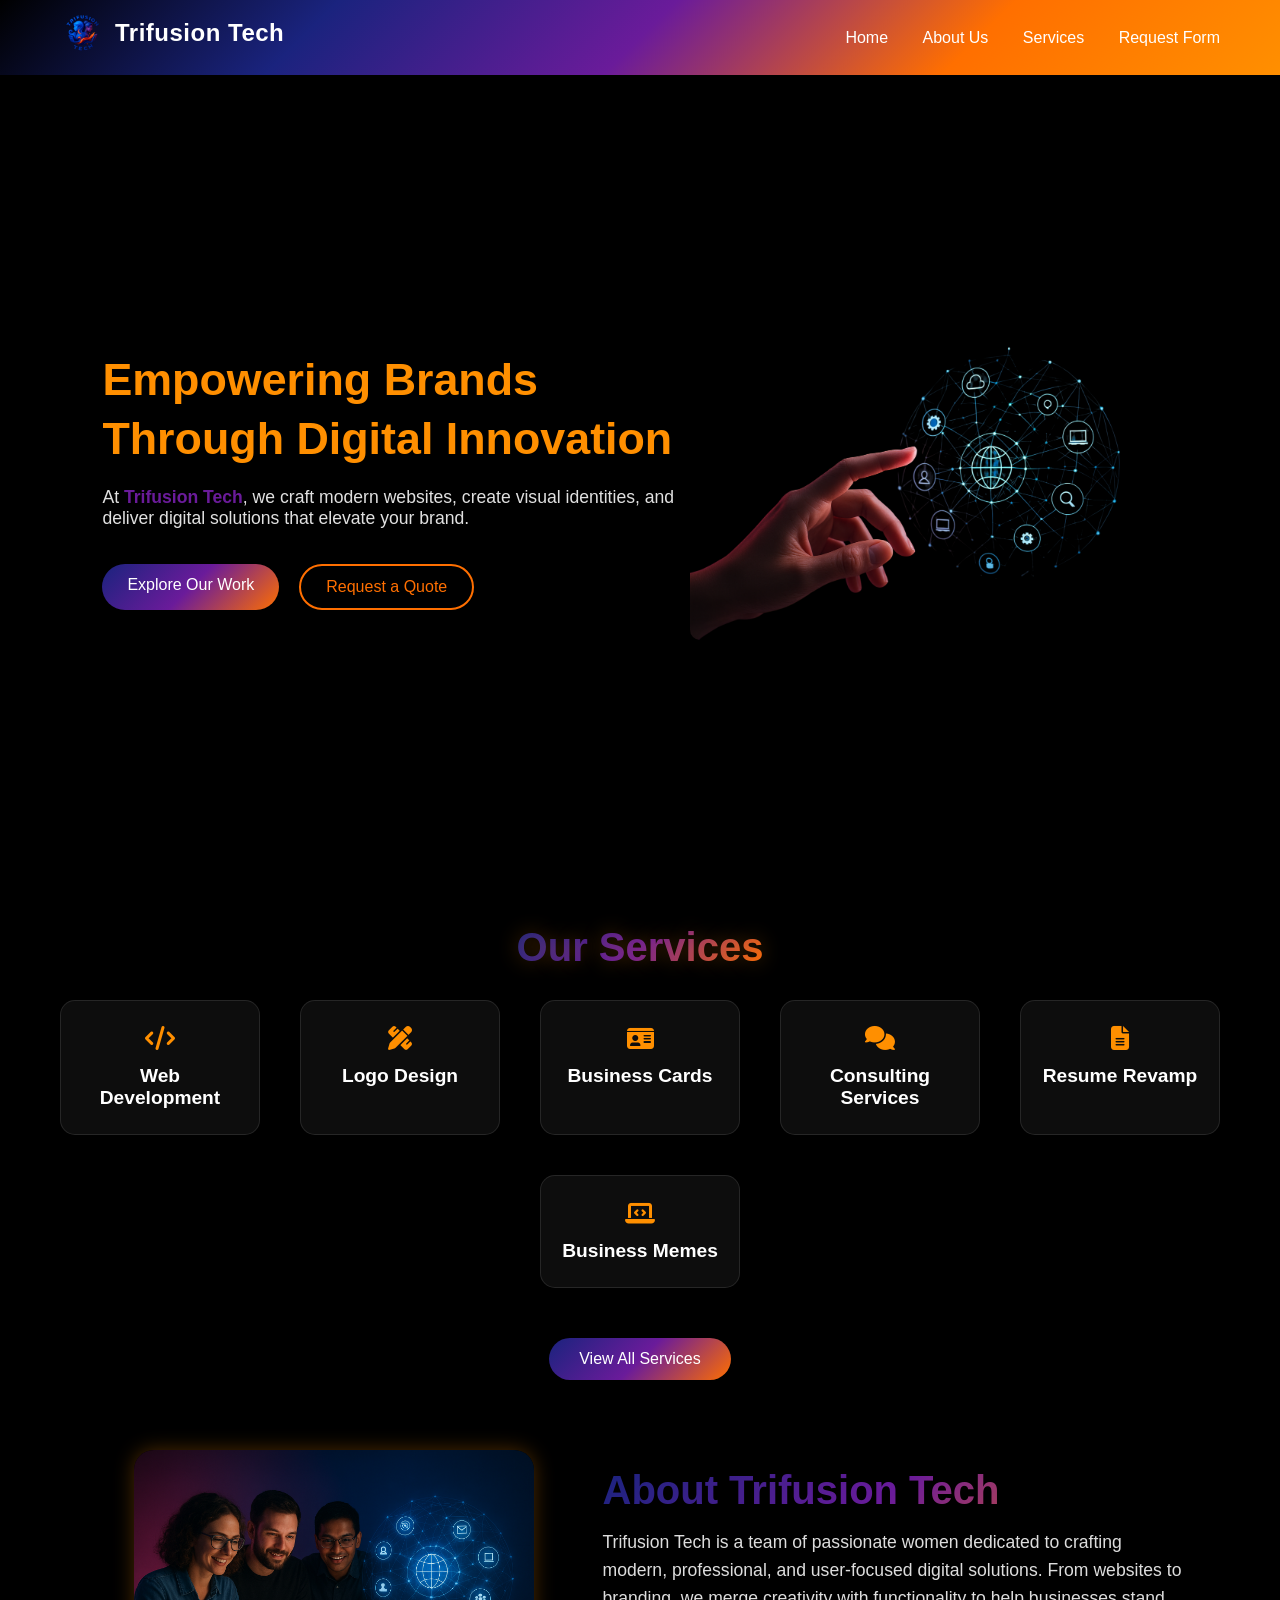
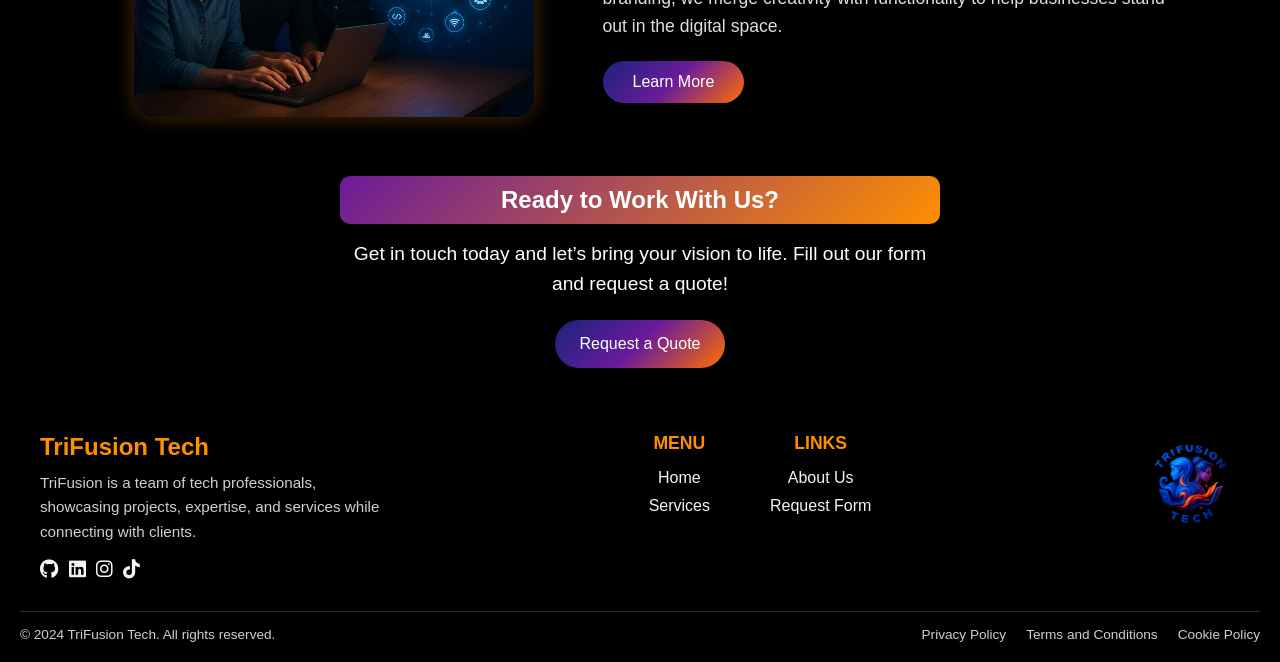
<file: index.html>
<!DOCTYPE html>
<html lang="en">
<head>
    <meta charset="UTF-8">
    <meta name="viewport" content="width=device-width, initial-scale=1.0">
    <title>TriFusion Tech</title>

    <link rel="stylesheet" href="index.css">
    <link
  rel="stylesheet"
  href="https://cdnjs.cloudflare.com/ajax/libs/font-awesome/6.4.0/css/all.min.css"
/>

</head>
<body>
    <header class="navbar sticky">
  <div class="container">
    <!-- Logo -->
    <div class="logo">
      <img src="images/Logo.png" alt="Trifusion Tech Logo" />
      <h1>Trifusion Tech</h1>
    </div>

    <!-- Navigation Links -->
    <nav class="nav-links">
      <a href="index.html">Home</a>
      <a href="about-us.html">About Us</a>
      <a href="#services">Services</a>
      <a href="#contact">Request Form</a>
    </nav>

    <!-- Mobile Menu Icon (for later use) -->
    <div class="menu-toggle">
      <span></span>
      <span></span>
      <span></span>
    </div>
  </div>
</header>

<section id="home" class="hero-section">
  <div class="hero-content">
    <h1>Empowering Brands Through Digital Innovation</h1>
    <p>
      At <span>Trifusion Tech</span>, we craft modern websites, create visual
      identities, and deliver digital solutions that elevate your brand.
    </p>

    <div class="hero-buttons">
      <a href="#services" class="btn btn-primary">Explore Our Work</a>
      <a href="#contact" class="btn btn-outline">Request a Quote</a>
    </div>
  </div>

  <div class="hero-image">
    <img src="images/Hero.png" alt="Digital Innovation Illustration" />
  </div>
</section>

<section class="services" id="services">
  <h2>Our Services</h2>
  <div class="services-container">
    <div class="service-box">
      <i class="fas fa-code"></i>
      <h3>Web Development</h3>
    </div>

    <div class="service-box">
      <i class="fas fa-pencil-ruler"></i>
      <h3>Logo Design</h3>
    </div>

    <div class="service-box">
      <i class="fas fa-id-card"></i>
      <h3>Business Cards</h3>
    </div>

    <div class="service-box">
      <i class="fas fa-comments"></i>
      <h3>Consulting Services</h3>
    </div>

    <div class="service-box">
      <i class="fas fa-file-alt"></i>
      <h3>Resume Revamp</h3>
    </div>

    <div class="service-box">
      <i class="fas fa-laptop-code"></i>
      <h3>Business Memes</h3>
    </div>
  </div>

  <a href="services.html" class="services-btn">View All Services</a>
</section>

<section class="about">
  <div class="about-content">
    <div class="about-text">
      <h2>About Trifusion Tech</h2>
      <p>
        Trifusion Tech is a team of passionate women dedicated to crafting modern,
        professional, and user-focused digital solutions. From websites to branding,
        we merge creativity with functionality to help businesses stand out in the
        digital space.
      </p>
      <a href="about.html" class="about-btn">Learn More</a>
    </div>
    <div class="about-image">
      <img src="images/TeamCollab.png" alt="Team collaboration">
    </div>
  </div>
</section>

<section class="cta">
  <div class="cta-container">
    <h2>Ready to Work With Us?</h2>
    <p>Get in touch today and let’s bring your vision to life. Fill out our form and request a quote!</p>
    <a href="request-form.html" class="cta-btn">Request a Quote</a>
  </div>
</section>

<footer class="footer">
    <div class="footer-content">
        <div class="logo-container">
            <div class="logo">TriFusion Tech</div>
            <div class="description">
                TriFusion is a team of tech professionals, showcasing projects, expertise, and services while connecting with clients.
            </div>
            <ul class="social-icons">
                <li><a href="github" target="_blank"><i class="fa-brands fa-github"></i></a></li>
                <li><a href="#linkedin" target="_blank"><i class="fa-brands fa-linkedin"></i></a></li>
                <li><a href="#instagram" target="_blank"><i class="fa-brands fa-instagram"></i></a></li>
                <li><a href="#tiktok" target="_blank"><i class="fa-brands fa-tiktok"></i></a></li>
            </ul>
        </div>

        <div class="footer-columns">
            <div class="menu-column">
                <h2>MENU</h2>
                <ul class="footer-nav">
                    <li><a href="index.html">Home</a></li>
                    <li><a href="#services">Services</a></li>
                </ul>
            </div>
            <div class="links-column">
                <h2>LINKS</h2>
                <ul class="footer-nav">
                    <li><a href="about-us.html">About Us</a></li>
                    <li><a href="#teamMembers">Request Form</a></li>
                </ul>
            </div>
        </div>

        <!-- New logo image on the right -->
        <div class="footer-logo-img">
            <img src="images/Logo.png" alt="TriFusion Tech Logo">
        </div>
    </div>

    <div class="footer-bottom">
        <p>&copy; 2024 TriFusion Tech. All rights reserved.</p>
        <ul class="footer-bottom-nav">
            <li><a href="privacy-policy.html">Privacy Policy</a></li>
            <li><a href="terms-and-conditions.html">Terms and Conditions</a></li>
            <li><a href="cookie-policy.html">Cookie Policy</a></li>
        </ul>
    </div>
</footer>

<script>
  // Select the hamburger menu and the nav links
  const menuToggle = document.querySelector('.menu-toggle');
  const navLinks = document.querySelector('.nav-links');

  // Add click event to toggle the menu
  menuToggle.addEventListener('click', () => {
    navLinks.classList.toggle('show'); // toggle visibility
  });
</script>

</body>
</html>
</file>
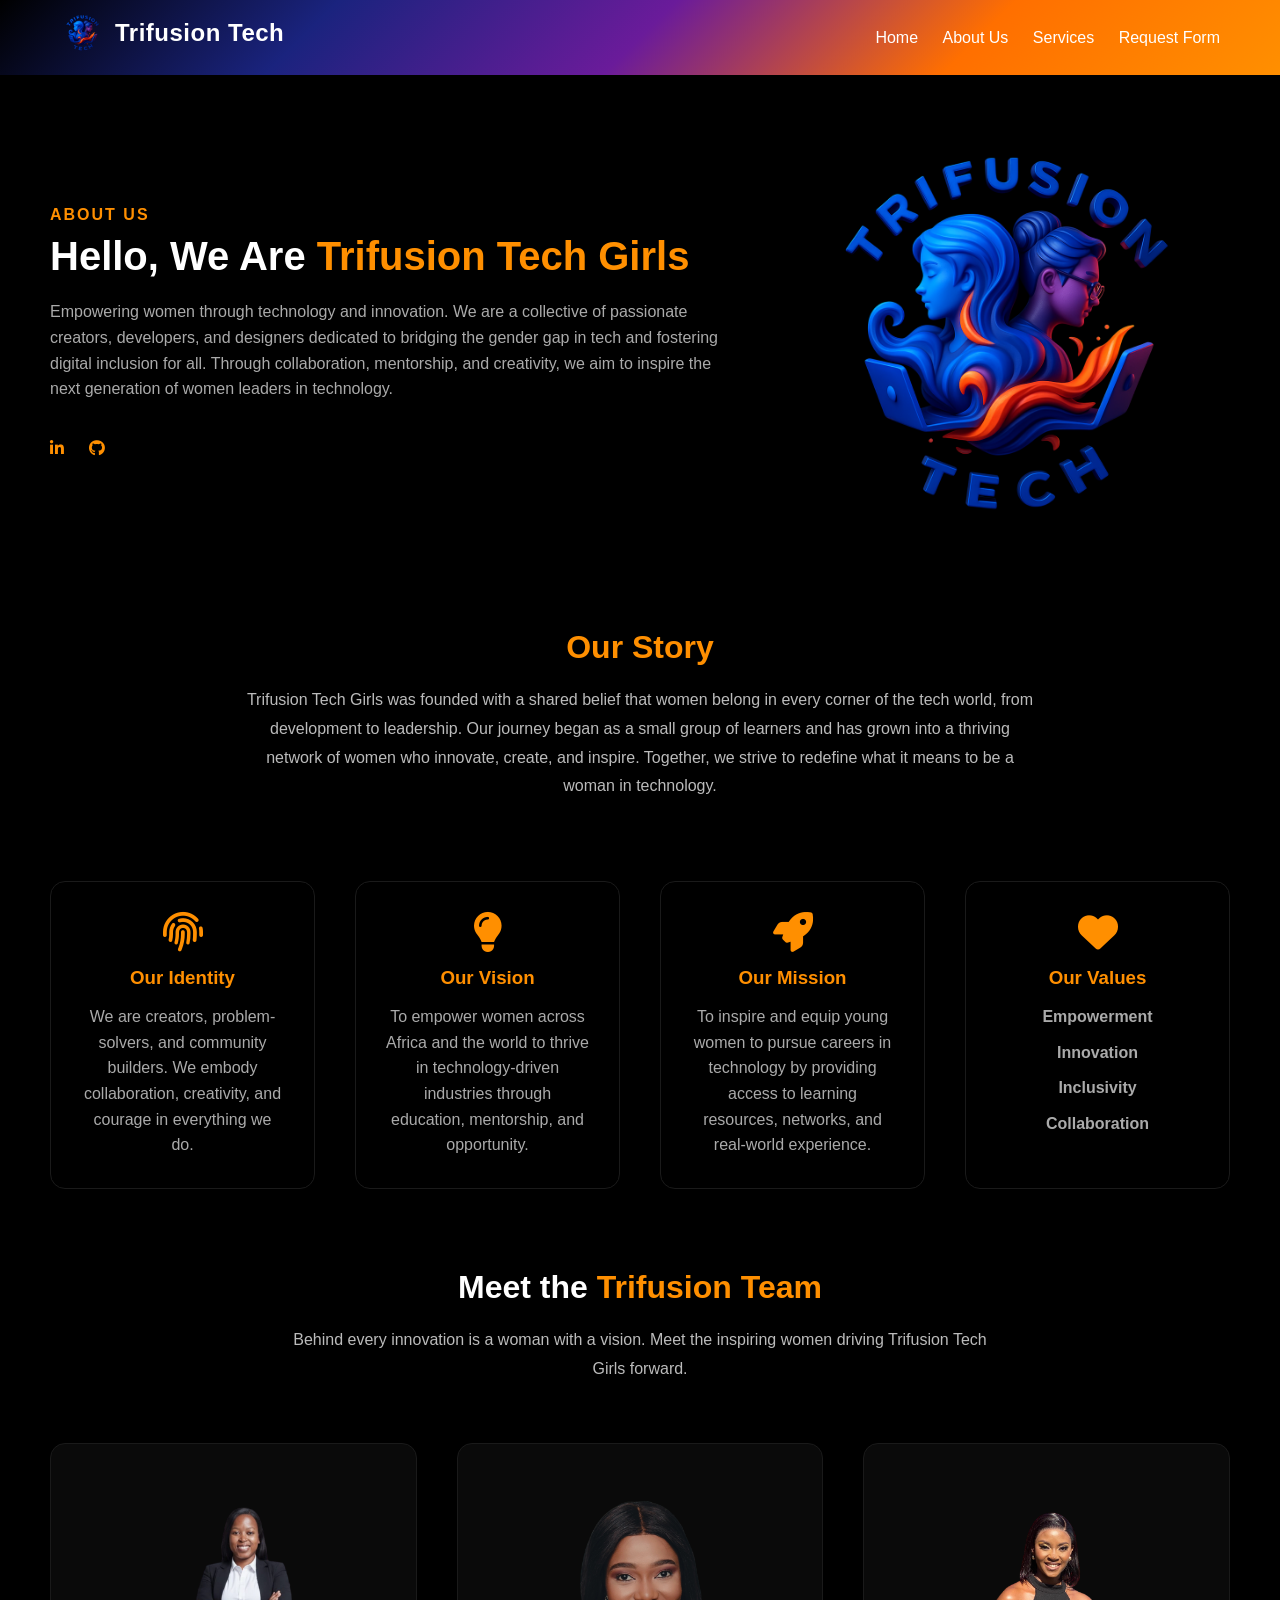
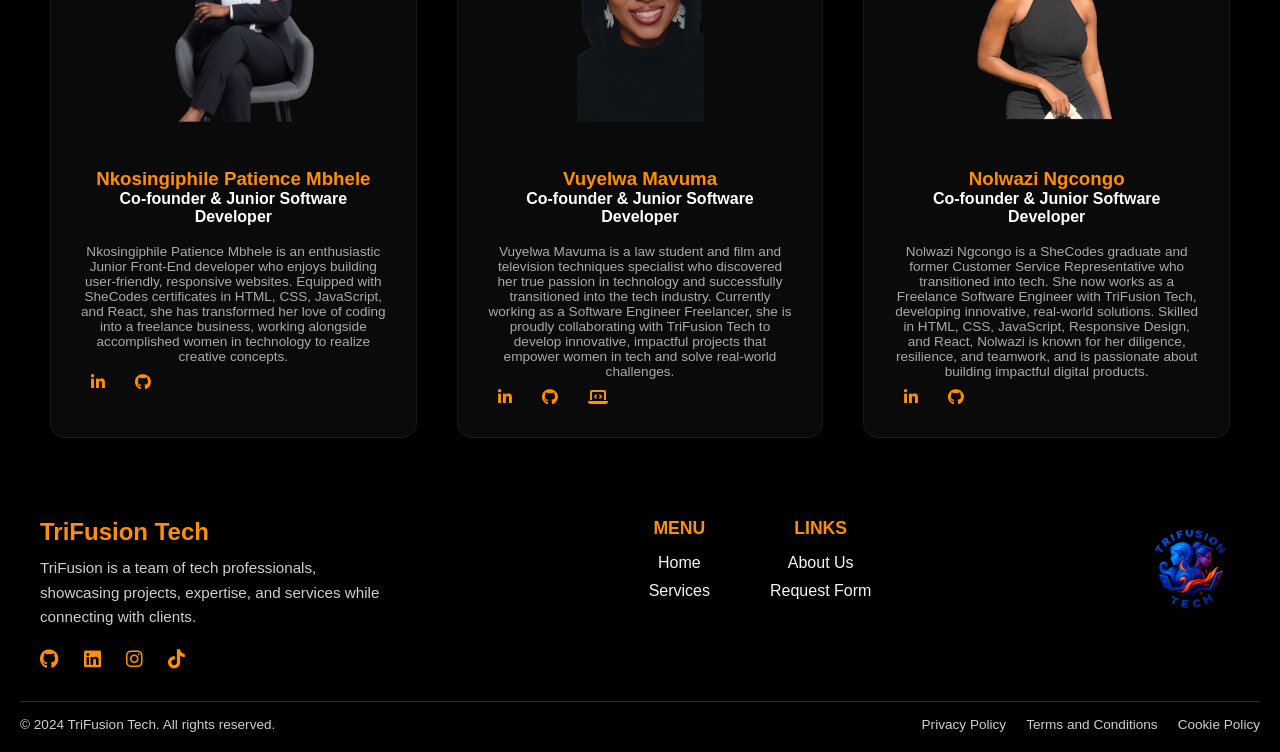
<file: about-us.html>
<!DOCTYPE html>
<html lang="en">
<head>
    <meta charset="UTF-8">
    <meta name="viewport" content="width=device-width, initial-scale=1.0">
    <title>TechGirls About Us</title>

    <link rel="stylesheet" href="about-us.css">
    <link rel="stylesheet" href="https://cdnjs.cloudflare.com/ajax/libs/font-awesome/6.4.0/css/all.min.css">
    
</head>
<body>
        <header class="navbar sticky">
  <div class="container">
    <!-- Logo -->
    <div class="logo">
      <img src="images/Logo.png" alt="Trifusion Tech Logo" />
      <h1>Trifusion Tech</h1>
    </div>

    <!-- Navigation Links -->
    <nav class="nav-links">
      <a href="index.html">Home</a>
      <a href="about-us.html">About Us</a>
      <a href="#services">Services</a>
      <a href="#contact">Request Form</a>
    </nav>

    <!-- Mobile Menu Icon (for later use) -->
    <div class="menu-toggle">
      <span></span>
      <span></span>
      <span></span>
    </div>
  </div>
</header>

<!-- Hero Section -->
  <section class="hero">
    <div class="hero-content">
      <div class="hero-text">
        <h4>ABOUT US</h4>
        <h1>Hello, We Are <span>Trifusion Tech Girls</span></h1>
        <p>Empowering women through technology and innovation. We are a collective of passionate creators,
  developers, and designers dedicated to bridging the gender gap in tech and fostering digital inclusion for all. 
  Through collaboration, mentorship, and creativity, we aim to inspire the next generation of women leaders in technology.</p><br/>
        <div class="social-icons">
<a href="https://www.linkedin.com/in/yourprofile" class="social-link" target="_blank" rel="noopener" aria-label="Open LinkedIn (opens in a new tab)">
    <i class="fab fa-linkedin-in" aria-hidden="true"></i>
  </a>

  <a href="https://github.com/yourusername" class="social-link" target="_blank" rel="noopener" aria-label="Open GitHub (opens in a new tab)">
    <i class="fab fa-github" aria-hidden="true"></i>
  </a>
        </div>
      </div>
      <div class="hero-image">
        <img src="images/Logo.png" alt="Trifusion Tech Girls">
      </div>
    </div>
  </section>

  <!-- Our Story Section -->
  <section class="story">
    <h2>Our Story</h2>
    <p>Trifusion Tech Girls was founded with a shared belief that women belong in every corner of the tech world, from development to leadership. Our journey began as a small group of learners and has grown into a thriving network of women who innovate, create, and inspire. Together, we strive to redefine what it means to be a woman in technology.</p>
  </section>

  <!-- Identity, Vision, Mission, and Values -->
  <section class="about-section">
    <div class="about-card">
      <i class="fas fa-fingerprint"></i>
      <h3>Our Identity</h3>
      <p>We are creators, problem-solvers, and community builders. We embody collaboration, creativity, and courage in everything we do.</p>
    </div>

    <div class="about-card">
      <i class="fas fa-lightbulb"></i>
      <h3>Our Vision</h3>
      <p>To empower women across Africa and the world to thrive in technology-driven industries through education, mentorship, and opportunity.</p>
    </div>

    <div class="about-card">
      <i class="fas fa-rocket"></i>
      <h3>Our Mission</h3>
      <p>To inspire and equip young women to pursue careers in technology by providing access to learning resources, networks, and real-world experience.</p>
    </div>

    <div class="about-card">
      <i class="fas fa-heart"></i>
      <h3>Our Values</h3>
      <ul>
        <li><strong>Empowerment</strong></li>
        <li><strong>Innovation</strong></li>
        <li><strong>Inclusivity</strong></li>
        <li><strong>Collaboration</strong></li>
      </ul>
    </div>
  </section>

  <!-- Meet the Team Section -->
  <section class="team">
    <h2>Meet the <span>Trifusion Team</span></h2>
    <p class="team-intro">Behind every innovation is a woman with a vision. Meet the inspiring women driving Trifusion Tech Girls forward.</p>

    <div class="team-grid">
      <div class="team-member">
        <img src="images/Phile.png" alt="Team Member">
        <h3>Nkosingiphile Patience Mbhele</h3>
        <h1>Co-founder & Junior Software Developer</h1><br/>
        <p>Nkosingiphile Patience Mbhele is an enthusiastic Junior
                        Front-End developer who enjoys
                        building user-friendly,
                        responsive websites. Equipped with SheCodes certificates in HTML, CSS, JavaScript,
                        and
                        React, she has transformed her
                        love of coding into a freelance business, working alongside accomplished women in
                        technology
                        to realize creative
                        concepts.</p>
        <div class="social-icons">
<a href="https://www.linkedin.com/in/yourprofile" class="social-link" target="_blank" rel="noopener" aria-label="Open LinkedIn (opens in a new tab)">
    <i class="fab fa-linkedin-in" aria-hidden="true"></i>
  </a>

  <a href="https://github.com/yourusername" class="social-link" target="_blank" rel="noopener" aria-label="Open GitHub (opens in a new tab)">
    <i class="fab fa-github" aria-hidden="true"></i>
  </a>
        </div>
      </div>

      <div class="team-member">
        <img src="images/Vuvu.png" alt="Team Member">
        <h3>Vuyelwa Mavuma</h3>
        <h1>Co-founder & Junior Software Developer</h1><br/>
        <p>Vuyelwa Mavuma is a law student and film and television
                        techniques
                        specialist who discovered her true passion in technology and
                        successfully transitioned into the tech industry. Currently working as a
                        Software Engineer Freelancer, she is proudly collaborating with
                        TriFusion Tech to develop innovative, impactful
                        projects that empower
                        women in tech and solve real-world challenges.</p>
        <div class="social-icons">
<a href="https://www.linkedin.com/in/vuyelwa-mavuma/" class="social-link" target="_blank" rel="noopener" aria-label="Open LinkedIn (opens in a new tab)">
    <i class="fab fa-linkedin-in" aria-hidden="true"></i>
  </a>

  <a href="https://github.com/Mavooma" class="social-link" target="_blank" rel="noopener" aria-label="Open GitHub (opens in a new tab)">
    <i class="fab fa-github" aria-hidden="true"></i>
  </a>

  <a href="https://mavooma.netlify.app/" class="social-link" target="_blank" rel="noopener" aria-label="Open Portfolio (opens in a new tab)">
    <i class="fa-solid fa-laptop-code" aria-hidden="true"></i>
  </a>
        </div>
      </div>

      <div class="team-member">
        <img src="images/Nolwazi.png" alt="Team Member">
        <h3>Nolwazi Ngcongo</h3>
        <h1>Co-founder & Junior Software Developer</h1><br/>
        <p>Nolwazi Ngcongo is a SheCodes graduate and former Customer Service Representative who transitioned into tech.
           She now works as a Freelance Software Engineer with TriFusion Tech, developing innovative, real-world solutions. 
          Skilled in HTML, CSS, JavaScript, Responsive Design, and React, Nolwazi is known for her diligence, resilience, 
          and teamwork, and is passionate about building impactful digital products.</p>
        <div class="social-icons">
<a href="https://www.linkedin.com/in/yourprofile" class="social-link" target="_blank" rel="noopener" aria-label="Open LinkedIn (opens in a new tab)">
    <i class="fab fa-linkedin-in" aria-hidden="true"></i>
  </a>

  <a href="https://github.com/yourusername" class="social-link" target="_blank" rel="noopener" aria-label="Open GitHub (opens in a new tab)">
    <i class="fab fa-github" aria-hidden="true"></i>
  </a>
        </div>
      </div>

    </div>
  </section>

<footer class="footer">
    <div class="footer-content">
        <div class="logo-container">
            <div class="logo">TriFusion Tech</div>
            <div class="description">
                TriFusion is a team of tech professionals, showcasing projects, expertise, and services while connecting with clients.
            </div>
            <ul class="social-icons">
                <li><a href="github" target="_blank"><i class="fa-brands fa-github"></i></a></li>
                <li><a href="#linkedin" target="_blank"><i class="fa-brands fa-linkedin"></i></a></li>
                <li><a href="#instagram" target="_blank"><i class="fa-brands fa-instagram"></i></a></li>
                <li><a href="#tiktok" target="_blank"><i class="fa-brands fa-tiktok"></i></a></li>
            </ul>
        </div>

        <div class="footer-columns">
            <div class="menu-column">
                <h2>MENU</h2>
                <ul class="footer-nav">
                    <li><a href="index.html">Home</a></li>
                    <li><a href="#services">Services</a></li>
                </ul>
            </div>
            <div class="links-column">
                <h2>LINKS</h2>
                <ul class="footer-nav">
                    <li><a href="about-us.html">About Us</a></li>
                    <li><a href="#teamMembers">Request Form</a></li>
                </ul>
            </div>
        </div>

        <!-- New logo image on the right -->
        <div class="footer-logo-img">
            <img src="images/Logo.png" alt="TriFusion Tech Logo">
        </div>
    </div>

    <div class="footer-bottom">
        <p>&copy; 2024 TriFusion Tech. All rights reserved.</p>
        <ul class="footer-bottom-nav">
            <li><a href="privacy-policy.html">Privacy Policy</a></li>
            <li><a href="terms-and-conditions.html">Terms and Conditions</a></li>
            <li><a href="cookie-policy.html">Cookie Policy</a></li>
        </ul>
    </div>
</footer>

<script>
  // Select the hamburger menu and the nav links
  const menuToggle = document.querySelector('.menu-toggle');
  const navLinks = document.querySelector('.nav-links');

  // Add click event to toggle the menu
  menuToggle.addEventListener('click', () => {
    navLinks.classList.toggle('show'); // toggle visibility
  });
</script>

</body>
</html>
</file>
<file: index.css>
/* ================= GLOBAL STYLES ================= */
* {
  margin: 0;
  padding: 0;
  box-sizing: border-box;
}

body {
  background-color: #000;
  font-family: "Poppins", sans-serif;
  color: #fff;
  overflow-x: hidden;
}

/* ================= HEADER ================= */
header.sticky {
  position: sticky;
  top: 0;
  z-index: 1000;
  background: linear-gradient(
    135deg,
    #000000 0%,
    #1a237e 25%,
    #6a1b9a 50%,
    #ff6f00 75%,
    #ff8f00 100%
  );
  box-shadow: 0 2px 10px rgba(0, 0, 0, 0.5);
}

.container {
  max-width: 1200px;
  margin: 0 auto;
  padding: 15px 30px;
  display: flex;
  align-items: center;
  justify-content: space-between;
}

.logo {
  display: flex;
  align-items: center;
  gap: 10px;
}

.logo img {
  width: 45px;
  height: 45px;
  object-fit: contain;
}

.logo h1 {
  color: #fff;
  font-size: 1.5rem;
  font-weight: 600;
  letter-spacing: 0.5px;
}

.nav-links a {
  color: #fff;
  text-decoration: none;
  margin-left: 30px;
  font-weight: 500;
  transition: color 0.3s ease;
}

.nav-links a:hover {
  color: #ffecb3;
}

/* --- Mobile Styles --- */
.menu-toggle {
  display: none;
  flex-direction: column;
  cursor: pointer;
  gap: 5px;
}

.menu-toggle span {
  background-color: #fff;
  height: 3px;
  width: 25px;
  border-radius: 3px;
}

/* Show nav when 'show' class is added */
@media (max-width: 768px) {
  .nav-links.show {
    display: flex;
    flex-direction: column;
    background-color: #ff6f00;
    position: absolute;
    top: 60px; /* adjust based on header height */
    right: 0;
    width: 100%;
    text-align: center;
    padding: 20px 0;
  }

  .nav-links.show a {
    margin: 10px 0;
  }
}

/* Responsive Navbar */
@media (max-width: 768px) {
  .nav-links {
    display: none;
  }

  .menu-toggle {
    display: flex;
  }
}

/* ================= HERO SECTION ================= */
.hero-section {
  display: flex;
  align-items: center;
  justify-content: space-between;
  flex-wrap: wrap;
  min-height: 90vh;
  padding: 60px 8%;
  background-color: #000;
}

.hero-content {
  flex: 1 1 500px;
  max-width: 600px;
}

.hero-content h1 {
  font-size: 2.8rem;
  font-weight: 700;
  line-height: 1.3;
  margin-bottom: 20px;
  color: #ff8f00;
}

.hero-content p {
  font-size: 1.1rem;
  color: #e0e0e0;
  margin-bottom: 35px;
}

.hero-content span {
  color: #6a1b9a;
  font-weight: 600;
}

.hero-buttons {
  display: flex;
  gap: 20px;
}

.btn {
  text-decoration: none;
  padding: 12px 25px;
  border-radius: 30px;
  font-weight: 500;
  transition: all 0.3s ease;
}

.btn-primary {
  background: linear-gradient(135deg, #1a237e, #6a1b9a, #ff6f00);
  color: #fff;
}

.btn-primary:hover {
  transform: scale(1.05);
}

.btn-outline {
  border: 2px solid #ff6f00;
  color: #ff6f00;
  background: transparent;
}

.btn-outline:hover {
  background-color: #ff6f00;
  color: #000;
  transform: scale(1.05);
}

.hero-image {
  flex: 1 1 400px;
  text-align: center;
}

.hero-image img {
  max-width: 100%;
  height: auto;
  border-radius: 10px;
}

/* Responsive Hero */
@media (max-width: 900px) {
  .hero-section {
    flex-direction: column;
    text-align: center;
    padding-bottom: 8px;
  }

  .hero-content {
    margin-bottom: 40px;
  }

  .hero-buttons {
    justify-content: center;
  }
}

/* ================= SERVICES ================= */
.services {
  background-color: #000;
  color: white;
  text-align: center;
  padding: 60px 20px;
}

.services h2 {
  font-size: 2.5rem;
  margin-bottom: 50px;
  background: linear-gradient(135deg, #1a237e, #6a1b9a, #ff6f00);
  background-clip: text;
  -webkit-background-clip: text;
  color: transparent;
  -webkit-text-fill-color: transparent;
  display: inline-block;
  text-shadow: 0 0 20px rgba(255, 143, 0, 0.3);
}

.services-container {
  display: flex;
  flex-wrap: wrap;
  justify-content: center;
  gap: 40px;
}

.service-box {
  background: rgba(255, 255, 255, 0.05);
  border: 1px solid rgba(255, 255, 255, 0.1);
  border-radius: 15px;
  padding: 25px 20px;
  width: 200px;
  text-align: center;
  transition: transform 0.3s ease, box-shadow 0.3s ease;
}

.service-box i {
  font-size: 1.5rem;
  margin-bottom: 15px;
  color: #ff8f00;
}

.service-box h3 {
  font-size: 1.2rem;
  color: #fff;
}

.service-box:hover {
  transform: translateY(-10px);
  box-shadow: 0 0 20px rgba(255, 111, 0, 0.3);
}

.services-btn {
  display: inline-block;
  margin-top: 50px;
  padding: 12px 30px;
  background: linear-gradient(135deg, #1a237e, #6a1b9a, #ff6f00);
  color: #fff;
  border-radius: 30px;
  text-decoration: none;
  font-weight: 500;
  transition: background 0.3s ease, transform 0.3s ease;
}

.services-btn:hover {
  transform: scale(1.05);
  background: linear-gradient(135deg, #6a1b9a, #ff8f00);
}

/* Tablet */
@media (max-width: 992px) {
  .services-container {
    gap: 30px;
  }

  .service-box {
    width: 45%;
  }

  .services h2 {
    font-size: 2.2rem;
  }

  .service-box i {
    font-size: 2rem;
  }

  .service-box h3 {
    font-size: 1.1rem;
  }
}

/* Mobile */
@media (max-width: 600px) {
  .services {
    padding: 20px 15px;
  }

  .services h2 {
    font-size: 1.8rem;
    margin-bottom: 40px;
  }

  .services-container {
    flex-direction: column;
    align-items: center;
  }

  .service-box {
    width: 90%;
    padding: 25px 20px;
  }

  .service-box i {
    font-size: 1.8rem;
  }

  .service-box h3 {
    font-size: 1rem;
  }

  .services-btn {
    padding: 10px 25px;
    font-size: 0.95rem;
  }
}

/* ================= ABOUT ================= */
.about {
  background-color: #000;
  color: #fff;
  padding: 30px 20px;
}

.about-content {
  display: flex;
  flex-wrap: wrap;
  align-items: center;
  justify-content: space-between;
  max-width: 1100px;
  margin: 0 auto;
  gap: 40px;
  flex-direction: row-reverse;
}

.about-text {
  flex: 1 1 500px;
}

.about h2 {
  font-size: 2.5rem;
  margin-bottom: 20px;
  background: linear-gradient(135deg, #1a237e, #6a1b9a, #ff6f00);
  background-clip: text;
  -webkit-background-clip: text;
  color: transparent;
  -webkit-text-fill-color: transparent;
}

.about p {
  font-size: 1.1rem;
  line-height: 1.6;
  margin-bottom: 30px;
  color: #ddd;
}

.about-btn {
  display: inline-block;
  padding: 12px 30px;
  background: linear-gradient(135deg, #1a237e, #6a1b9a, #ff6f00);
  color: #fff;
  text-decoration: none;
  border-radius: 30px;
  font-weight: 500;
  transition: background 0.3s ease, transform 0.3s ease;
}

.about-btn:hover {
  transform: scale(1.05);
  background: linear-gradient(135deg, #6a1b9a, #ff8f00);
}

.about-image {
  flex: 1 1 400px;
  text-align: center;
}

.about-image img {
  width: 100%;
  max-width: 400px;
  border-radius: 20px;
  box-shadow: 0 0 20px rgba(255, 143, 0, 0.3);
}

/* About Mobile */
@media (max-width: 768px) {
  .about {
    padding-bottom: 10px;
  }

  .about-content {
    flex-direction: column;
    text-align: center;
    gap: 20px;
  }

  .about p {
    margin-bottom: 15px;
  }

  .cta {
    margin-top: 10px;
    padding-top: 20px;
  }

  .about-text {
    flex: 1 1 100%;
  }

  .about-image img {
    max-width: 300px;
  }
}

/* ================= CTA ================= */
.cta {
  background: #000;
  color: #fff;
  text-align: center;
  padding: 30px 20px;
}

.cta-container {
  max-width: 600px;
  margin: 0 auto;
}

.cta h2 {
  font-size: 1.5rem;
  margin-bottom: 20px;
  background: linear-gradient(135deg, #6a1b9a, #ff8f00);
  padding: 10px 20px;
  border-radius: 10px;
}

.cta p {
  font-size: 1.2rem;
  margin-bottom: 40px;
  line-height: 1.6;
}

.cta-btn {
  display: inline-block;
  padding: 15px 25px;
  background: linear-gradient(135deg, #1a237e, #6a1b9a, #ff6f00);
  color: #fff;
  text-decoration: none;
  font-weight: 500;
  border-radius: 30px;
  transition: all 0.3s ease;
}

.cta-btn:hover {
  background: linear-gradient(135deg, #6a1b9a, #ff8f00);
  color: #000;
  transform: scale(1.05);
}

/* CTA Mobile */
@media (max-width: 768px) {
  .cta {
    padding: 30px 15px;
  }

  .cta h2 {
    font-size: 2rem;
    padding: 8px 15px;
  }

  .cta p {
    font-size: 1rem;
    margin-bottom: 30px;
  }

  .cta-btn {
    padding: 12px 30px;
    font-size: 1rem;
  }
}

@media (max-width: 480px) {
  .cta h2 {
    font-size: 1.7rem;
  }

  .cta p {
    font-size: 0.95rem;
  }

  .cta-btn {
    padding: 10px 25px;
    font-size: 0.95rem;
  }
}

/* ================= FOOTER ================= */
.footer {
  background-color: #000;
  color: #f5f5f5;
  font-family: 'Segoe UI', Tahoma, Geneva, Verdana, sans-serif;
  padding: 40px 20px 20px 20px;
}

.footer-content {
  display: flex;
  flex-wrap: wrap;
  justify-content: space-between;
  align-items: flex-start;
  max-width: 1200px;
  margin: 0 auto;
  gap: 40px;
}

/* Logo & Description */
.logo-container {
  flex: 1 1 200px;
}

.logo {
  font-size: 1.5rem;
  font-weight: bold;
  color: #ff8f00;
  margin-bottom: 10px;
}

.description {
  font-size: 0.95rem;
  line-height: 1.6;
  margin-bottom: 15px;
  color: #cfcfcf;
}

/* Social Icons */
.social-icons {
  display: flex;
  gap: 10px;
  list-style: none;
  padding: 0;
}

.social-icons li a {
  font-size: 1.2rem;
  color: #f5f5f5;
  transition: color 0.3s ease;
}

.social-icons li a:hover {
  color: #ff8f00;
}

/* Footer Columns */
.footer-columns {
  display: flex;
  gap: 60px;
  flex: 2 1 400px;
  justify-content: center;
  text-align: center;
}

.footer-columns h2 {
  font-size: 1.1rem;
  margin-bottom: 15px;
  color: #ff8f00;
}

.footer-nav {
  list-style: none;
  padding: 0;
  margin: 0;
}

.footer-nav li {
  margin-bottom: 10px;
}

.footer-nav li a {
  color: #f5f5f5;
  text-decoration: none;
  transition: color 0.3s ease;
}

.footer-nav li a:hover {
  color: #ff8f00;
}

/* Footer Logo Image */
.footer-logo-img img {
  max-width: 100px;
  display: block;
  margin-left: auto;
}

/* Footer Bottom */
.footer-bottom {
  border-top: 1px solid #2c2c2c;
  margin-top: 30px;
  padding-top: 15px;
  display: flex;
  flex-wrap: wrap;
  justify-content: space-between;
  align-items: center;
  font-size: 0.85rem;
  color: #cfcfcf;
}

.footer-bottom-nav {
  display: flex;
  list-style: none;
  gap: 20px;
  padding: 0;
  margin: 0;
}

.footer-bottom-nav li a {
  color: #cfcfcf;
  text-decoration: none;
  transition: color 0.3s ease;
}

.footer-bottom-nav li a:hover {
  color: #ff8f00;
}

/* ================= FOOTER MOBILE ================= */
@media (max-width: 768px) {
  .footer-content {
    flex-direction: column;
    align-items: center;
    text-align: center;
    gap: 6px;
  }

  .logo-container,
  .footer-columns,
  .footer-bottom {
    justify-content: center;
    align-items: center;
    text-align: center;
    flex-direction: column;
  }

  .footer-columns {
    gap: 15px;
    margin-top: -70px;
  }

  .footer-nav li {
    margin-bottom: 6px;
  }

  .social-icons {
    justify-content: center;
    gap: 8px;
    margin-top: 8px;
  }

  .footer-bottom {
    flex-direction: column;
    gap: 5px;
    margin-top: 15px;
    padding-top: 10px;
  }

  .footer-bottom-nav {
    justify-content: center;
    gap: 10px;
  }

  .footer-logo-img img {
    margin: 5px auto 0;
    margin-top: -55px;
  }
}

/* ================= UNIFIED SECTION SPACING ================= */

/* HERO */
.hero-section {
  padding: 50px 8%; /* slightly smaller top/bottom */
}

/* SERVICES */
.services {
  padding: 40px 20px; /* tighter spacing */
}
.services h2 {
  margin-bottom: 30px; /* reduces gap between heading and boxes */
}

/* ABOUT */
.about {
  padding: 30px 20px; /* reduce top/bottom padding */
}
.about-content {
  gap: 25px; /* closer text and image */
}
.about h2 {
  margin-bottom: 15px; /* less space below heading */
}
.about p {
  margin-bottom: 20px; /* tighter spacing to button */
}

/* CTA */
.cta {
  padding: 25px 20px; /* reduce top/bottom padding */
}
.cta h2 {
  margin-bottom: 15px;
}
.cta p {
  margin-bottom: 20px;
}

/* NAVBAR */
header.sticky .container {
  padding: 10px 20px; /* slightly reduce top/bottom for slimmer header */
}
</file>
<file: about-us.css>
* {
  margin: 0;
  padding: 0;
  box-sizing: border-box;
}

body {
  background-color: #000;
  font-family: "Poppins", sans-serif;
  color: #fff;
  overflow-x: hidden;
}

header.sticky {
  position: sticky;
  top: 0;
  z-index: 1000;
  background: linear-gradient(
    135deg,
    #000000 0%,
    #1a237e 25%,
    #6a1b9a 50%,
    #ff6f00 75%,
    #ff8f00 100%
  );
  box-shadow: 0 2px 10px rgba(0, 0, 0, 0.5);
}

.container {
  max-width: 1200px;
  margin: 0 auto;
  padding: 10px 20px;
  display: flex;
  align-items: center;
  justify-content: space-between;
}

.logo {
  display: flex;
  align-items: center;
  gap: 10px;
}

.logo img {
  width: 45px;
  height: 45px;
  object-fit: contain;
}

.logo h1 {
  color: #fff;
  font-size: 1.5rem;
  font-weight: 600;
  letter-spacing: 0.5px;
}

.nav-links a {
  color: #fff;
  text-decoration: none;
  margin-left: 20px;
  font-weight: 500;
  transition: color 0.3s ease;
}

.nav-links a:hover {
  color: #ffecb3;
}

/* --- Mobile Styles --- */
.menu-toggle {
  display: none;
  flex-direction: column;
  cursor: pointer;
  gap: 5px;
}

.menu-toggle span {
  background-color: #fff;
  height: 3px;
  width: 25px;
  border-radius: 3px;
}

/* Show nav when 'show' class is added */
@media (max-width: 768px) {
  .nav-links.show {
    display: flex;
    flex-direction: column;
    background-color: #ff6f00;
    position: absolute;
    top: 60px; /* adjust based on header height */
    right: 0;
    width: 100%;
    text-align: center;
    padding: 20px 0;
  }

  .nav-links.show a {
    margin: 10px 0;
  }
}

/* Responsive Navbar */
@media (max-width: 768px) {
  .nav-links {
    display: none;
  }

  .menu-toggle {
    display: flex;
  }
}

.hero {
  display: flex;
  justify-content: center;
  align-items: center;
  padding: 30px 50px;
  background-color: #000;
}

.hero-content {
  display: flex;
  justify-content: space-between;
  align-items: center;
  max-width: 1200px;
  width: 100%;
  flex-wrap: wrap;
}

.hero-text {
  flex: 1;
  padding-right: 40px;
}

.hero-text h4 {
  color: #ff8f00;
  letter-spacing: 2px;
}

.hero-text h1 {
  font-size: 2.5rem;
  margin-top: 10px;
}

.hero-text span {
  color: #ff8f00;
}

.hero-text p {
  margin-top: 20px;
  line-height: 1.6;
  color: #aaa;
}

.social-icons {
  margin-top: 20px;
}

.social-icons i {
  margin-right: 15px;
  color: #ff8f00;
  cursor: pointer;
  transition: 0.3s;
}

.social-icons i:hover {
  color: #fff;
}

.hero-image img {
  max-width: 450px;
  border-radius: 10px;
}

/* MOBILE RESPONSIVENESS */
@media (max-width: 992px) {
  .hero {
    padding: 30px 20px; /* less horizontal padding */
  }

  .hero-content {
    flex-direction: column;
    align-items: center;
    text-align: center;
  }

  .hero-text {
    padding-right: 0;
    margin-bottom: 30px;
  }

  .hero-text h1 {
    font-size: 2rem; /* slightly smaller on tablets */
  }

  .hero-image img {
    max-width: 250px; /* scale down for medium screens */
    margin-bottom: 10px;
  }
}

@media (max-width: 600px) {
  .hero-text h1 {
    font-size: 1.6rem; /* smaller heading for mobile */
  }

  .hero-text p {
    font-size: 0.95rem; /* slightly smaller paragraph */
  }

  .hero-image img {
    max-width: 100%; /* full width on mobile */
    height: auto;
  }

  .social-icons i {
    margin-right: 10px;
    font-size: 1.1rem; /* slightly smaller icons */
  }
}

/* Our Story */
.story {
  text-align: center;
  padding: 40px 50px;
  background-color: #000;
}

.story h2 {
  color: #ff8f00;
  font-size: 2rem;
  margin-bottom: 20px;
}

.story p {
  max-width: 800px;
  margin: auto;
  line-height: 1.8;
  color: #bbb;
}

/* About Section */
.about-section {
  display: grid;
  grid-template-columns: repeat(auto-fit, minmax(250px, 1fr));
  gap: 40px;
  padding: 40px 50px;
  background-color: #000;
}

.about-card {
  text-align: center;
  padding: 30px;
  border: 1px solid #1a1a1a;
  border-radius: 15px;
  transition: 0.3s;
}

.about-card:hover {
  background-color: #111;
  transform: translateY(-5px);
}

.about-card i {
  font-size: 40px;
  color: #ff8f00;
  margin-bottom: 15px;
}

.about-card h3 {
  color: #ff8f00;
  margin-bottom: 15px;
}

.about-card p, .about-card ul {
  color: #aaa;
  line-height: 1.6;
}

.about-card ul {
  list-style: none;
  padding: 0;
}

.about-card li {
  margin-bottom: 10px;
}

/* TEAM SECTION */
.team {
  text-align: center;
  padding: 40px 50px;
  background-color: #000;
}

.team h2 {
  color: #fff;
  font-size: 2rem;
  margin-bottom: 20px;
}

.team h2 span {
  color: #ff8f00;
}

.team h1 {
  color: #fff;
  font-size: 1rem;
}

.team-intro {
  max-width: 700px;
  margin: 0 auto 60px;
  color: #bbb;
  line-height: 1.8;
}

.team-grid {
  display: grid;
  grid-template-columns: repeat(auto-fit, minmax(50px, 1fr));
  gap: 40px;
}

.team-member {
  background-color: #0a0a0a;
  padding: 30px;
  border-radius: 15px;
  transition: 0.3s;
  border: 1px solid #1a1a1a;
}

.team-member:hover {
  background-color: #111;
  transform: translateY(-5px);
}

.team-member img {
  width: 100%;
  height: 270px;
  object-fit: cover;
  border-radius: 10px;
}

.team-member h3 {
  margin-top: 20px;
  color: #ff8f00;
}

.team-member p {
  color: #aaa;
  font-size: 0.85rem;
}

.team-member .social-icons {
  margin-top: 10px;
}

.team-member .social-icons i {
  margin: 0 10px;
  color: #ff8f00;
  cursor: pointer;
  transition: 0.3s;
}

.team-member .social-icons i:hover {
  color: #fff;
}

/* ✅ Mobile Responsiveness */
@media (max-width: 768px) {
  .team {
    padding: 30px 20px;
  }

  .team h2 {
    font-size: 1.6rem;
  }

  .team-intro {
    margin-bottom: 40px;
    font-size: 0.9rem;
  }

  .team-grid {
    grid-template-columns: 1fr;
    gap: 25px;
  }

  .team-member {
    padding: 20px;
  }

  .team-member img {
    height: 220px;
  }

  .team-member h3 {
    font-size: 1rem;
  }

  .team-member p {
    font-size: 0.8rem;
  }
}

/* FOOTER STYLING */
.footer {
  background-color: #000;
  color: #f5f5f5;
  font-family: 'Segoe UI', Tahoma, Geneva, Verdana, sans-serif;
  padding: 40px 20px 20px 20px;
}

.footer-content {
  display: flex;
  flex-wrap: wrap;
  justify-content: space-between;
  align-items: flex-start;
  max-width: 1200px;
  margin: 0 auto;
  gap: 40px;
}

/* Logo & Description */
.logo-container {
  flex: 1 1 200px;
}

.logo {
  font-size: 1.5rem;
  font-weight: bold;
  color: #ff8f00;
  margin-bottom: 10px;
}

.description {
  font-size: 0.95rem;
  line-height: 1.6;
  margin-bottom: 15px;
  color: #cfcfcf;
}

/* Social Icons */
.social-icons {
  display: flex;
  gap: 10px;
  list-style: none;
  padding: 0;
}

.social-icons li a {
  font-size: 1.2rem;
  color: #f5f5f5;
  transition: color 0.3s ease;
}

.social-icons li a:hover {
  color: #ff8f00;
}

/* Footer Columns */
.footer-columns {
  display: flex;
  gap: 60px;
  flex: 2 1 400px;
  justify-content: center;
  text-align: center;
}

.footer-columns h2 {
  font-size: 1.1rem;
  margin-bottom: 15px;
  color: #ff8f00;
}

.footer-nav {
  list-style: none;
  padding: 0;
  margin: 0;
}

.footer-nav li {
  margin-bottom: 10px;
}

.footer-nav li a {
  color: #f5f5f5;
  text-decoration: none;
  transition: color 0.3s ease;
}

.footer-nav li a:hover {
  color: #ff8f00;
}

/* Footer Logo Image */
.footer-logo-img img {
  max-width: 100px;
  display: block;
  margin-left: auto;
}

/* Footer Bottom */
.footer-bottom {
  border-top: 1px solid #2c2c2c;
  margin-top: 30px;
  padding-top: 15px;
  display: flex;
  flex-wrap: wrap;
  justify-content: space-between;
  align-items: center;
  font-size: 0.85rem;
  color: #cfcfcf;
}

.footer-bottom-nav {
  display: flex;
  list-style: none;
  gap: 20px;
  padding: 0;
  margin: 0;
}

.footer-bottom-nav li a {
  color: #cfcfcf;
  text-decoration: none;
  transition: color 0.3s ease;
}

.footer-bottom-nav li a:hover {
  color: #ff8f00;
}

/* ✅ Mobile Responsiveness — Center Everything */
@media (max-width: 768px) {
  .footer-content {
    flex-direction: column;
    align-items: center;
    text-align: center;
    gap: 6px;
  }

  .logo-container,
  .footer-columns,
  .footer-bottom {
    justify-content: center;
    align-items: center;
    text-align: center;
    flex-direction: column;
  }

  .footer-columns {
    gap: 15px;
    margin-top: -70px;
  }

    .footer-nav li {
    margin-bottom: 6px; /* reduced spacing between links */
  }

  .social-icons {
    justify-content: center;
    gap: 8px;
    margin-top: 8px;
  }

    .footer-bottom {
    flex-direction: column;
    gap: 5px;
    margin-top: 15px;
    padding-top: 10px;
  }

  .footer-bottom-nav {
    justify-content: center;
    gap: 10px;
  }

 .footer-logo-img img {
    margin: 5px auto 0;
    margin-top: -55px;
  }
}
</file>
